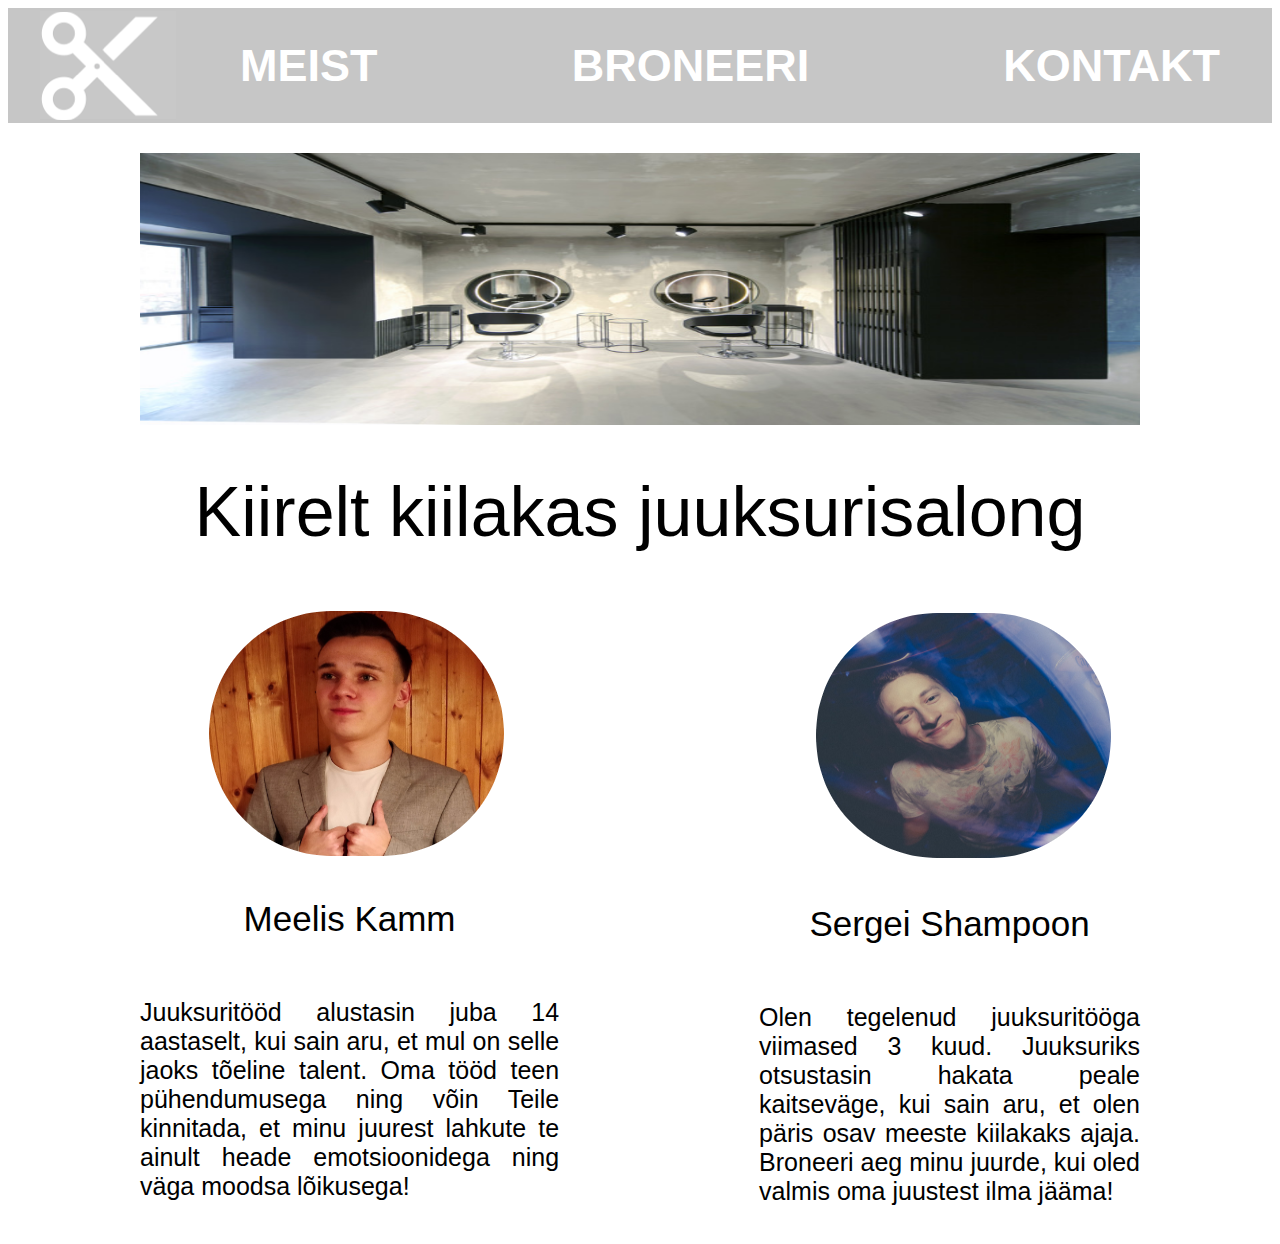
<file: juuksur/index.html>
<html lang="ee">
    <head>
        <meta charset="utf-8">
        <meta http-equiv="X-UA-Compatible" content="IE=edge">
        <meta name="viewport" content="width=device-width, initial-scale=1, shrink-to-fit=no">
        <meta name="description" content=""> 
        <meta name="author" content="">
        <title>Avaleht</title>
        <link rel="stylesheet" href="custom.css">
        
    </head>
    <body>
        <!-- päis --->
        <center>
        <div class="header">
            <div class="pea">
                <div class ="menu">
                    <a href="meist.html">Meist</a>
                    <a href="broneeri.html">Broneeri</a>
                    <a href="kontakt.html">Kontakt</a>
                </div>
            </div>
            
        </div>
         <!-- keha --->
        <div class = "keha">
            <div class="pilt">
                <img src="pilt1.png">
            </div>
        
            <h1>Kiirelt kiilakas juuksurisalong</h1>
            <div class="meist">
                <div class="juuksur">
                
                <img src="Pilt2.png">
                <h2>Meelis Kamm</h2>
                <div class="tekst">
                Juuksuritööd alustasin juba 14 aastaselt, kui sain aru, et mul on selle jaoks tõeline talent. Oma tööd teen pühendumusega ning võin Teile kinnitada, et minu juurest lahkute te ainult heade emotsioonidega ning väga moodsa lõikusega!
                </div>
                </div>
                <div class="juuksur">
                
                 <img src="pilt3.png">
                <h2>Sergei Shampoon</h2>
                    <div class="tekst">
                        Olen tegelenud juuksuritööga viimased 3 kuud. Juuksuriks otsustasin hakata peale kaitseväge, kui sain aru, et olen päris osav meeste kiilakaks ajaja. Broneeri aeg minu juurde, kui oled valmis oma juustest ilma jääma!
                    </div>
                </div>
            </div>
           
        </div>
    </center>
    </body>
</file>
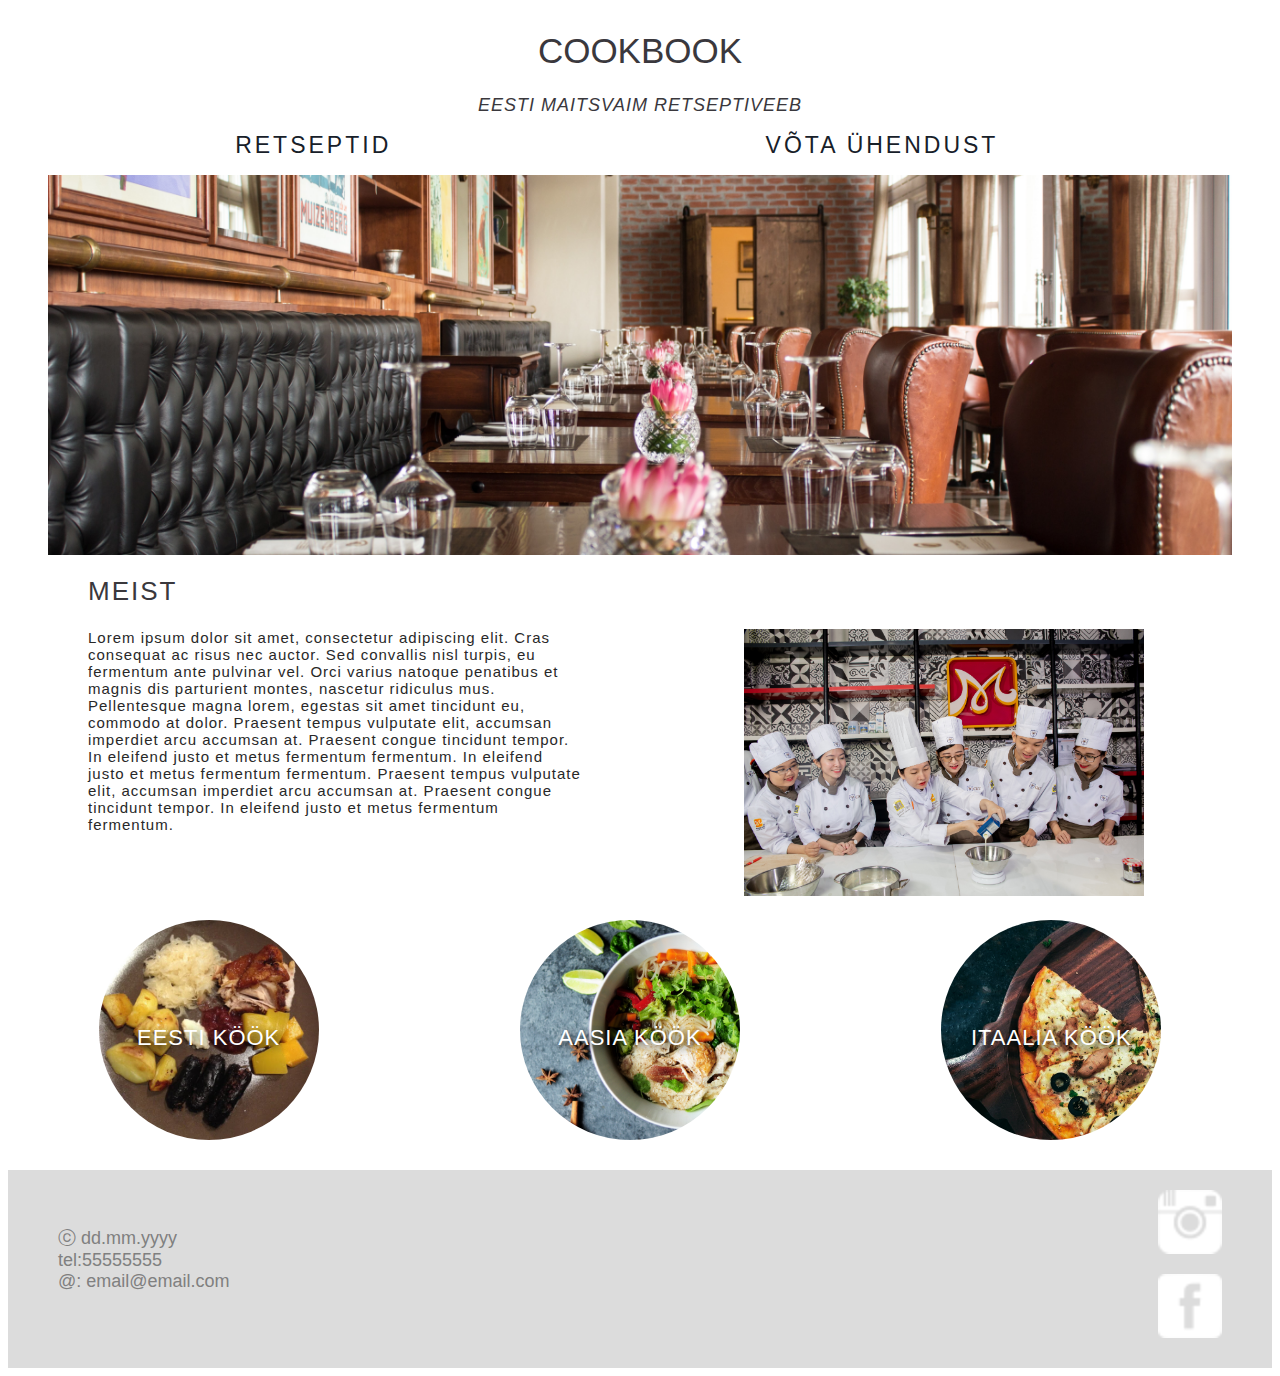
<file: Y2/index.html>
<!DOCTYPE html>
<html>

<head>
    <meta charset="utf-8">
    <meta name="description" content="Maailma parimad retseptid!">
    <link rel="stylesheet" href="style.css" /> 
    <title>Retsepiraamat</title>
<style></style>
</head>
<body>
    <header>
        <h1>Cookbook</h1>
        <h2>Eesti maitsvaim retseptiveeb</h2>
        <nav>
            <hr />
        <ul>

            <li><a href="#">Retseptid</a></li>
            <li><a href="#">Võta ühendust</a></li>
        

        </ul>          

        </nav>
        <center>
         <div class="banner">
             
            </div>
            </center>
    </header>

<main>
<div class="index-header">

  

      <h2 class="gallery-h2">Meist</h2>

</div>
    <center>
    <section class="meist-section">
    <div class="meist">
       Lorem ipsum dolor sit amet, consectetur adipiscing elit. Cras consequat ac risus nec auctor. Sed convallis nisl turpis, eu fermentum ante pulvinar vel. Orci varius natoque penatibus et magnis dis parturient montes, nascetur ridiculus mus. Pellentesque magna lorem, egestas sit amet tincidunt eu, commodo at dolor. Praesent tempus vulputate elit, accumsan imperdiet arcu accumsan at. Praesent congue tincidunt tempor. In eleifend justo et metus fermentum fermentum. In eleifend justo et metus fermentum fermentum. Praesent tempus vulputate elit, accumsan imperdiet arcu accumsan at. Praesent congue tincidunt tempor. In eleifend justo et metus fermentum fermentum. 
    
    </div>
    <div class="meist-img">
    <img src="img/chefs.jpg" alt="chefs" width="400"/>
    </div>
    </section></center>
<div class="index-header">

      

      <h2 class="gallery-h3">Retseptid</h2>

</div>
    <section class="gallery-links">

      <a href="#" class="gallery-image">
      <div class="container"> <img src="img/estonia.jpg" alt="eesti"/>
      <p class=post-header>Eesti köök</p></div>
      </a>

      <a href="#" class="gallery-image">
      <div class="container"><img src="img/asian.jpg" alt="aasia"/>
      <p class=post-header>Aasia köök</p></div>
      </a>

      <a href="#" class="gallery-image">
     <div class="container"><img src="img/italy.jpg" alt="itaalia"/>
      <p class=post-header>Itaalia köök</p></div>
      </a>

      

</section>  

    
</main>

<footer>
<ul class="footer-contact">

      <li>&#9400; dd.mm.yyyy</li>
      <li>tel:55555555</li>
      <li>@: email@email.com</li>


</ul>
 <div class="footer-sm">

<a href="#"><img src="img/instagram-32.png" alt="instagram" /></a>
<a href="#"><img src="img/facebook-3-32.png" alt="facebook" /></a>

      </div>
</footer>
    
</body>

</html>
</file>
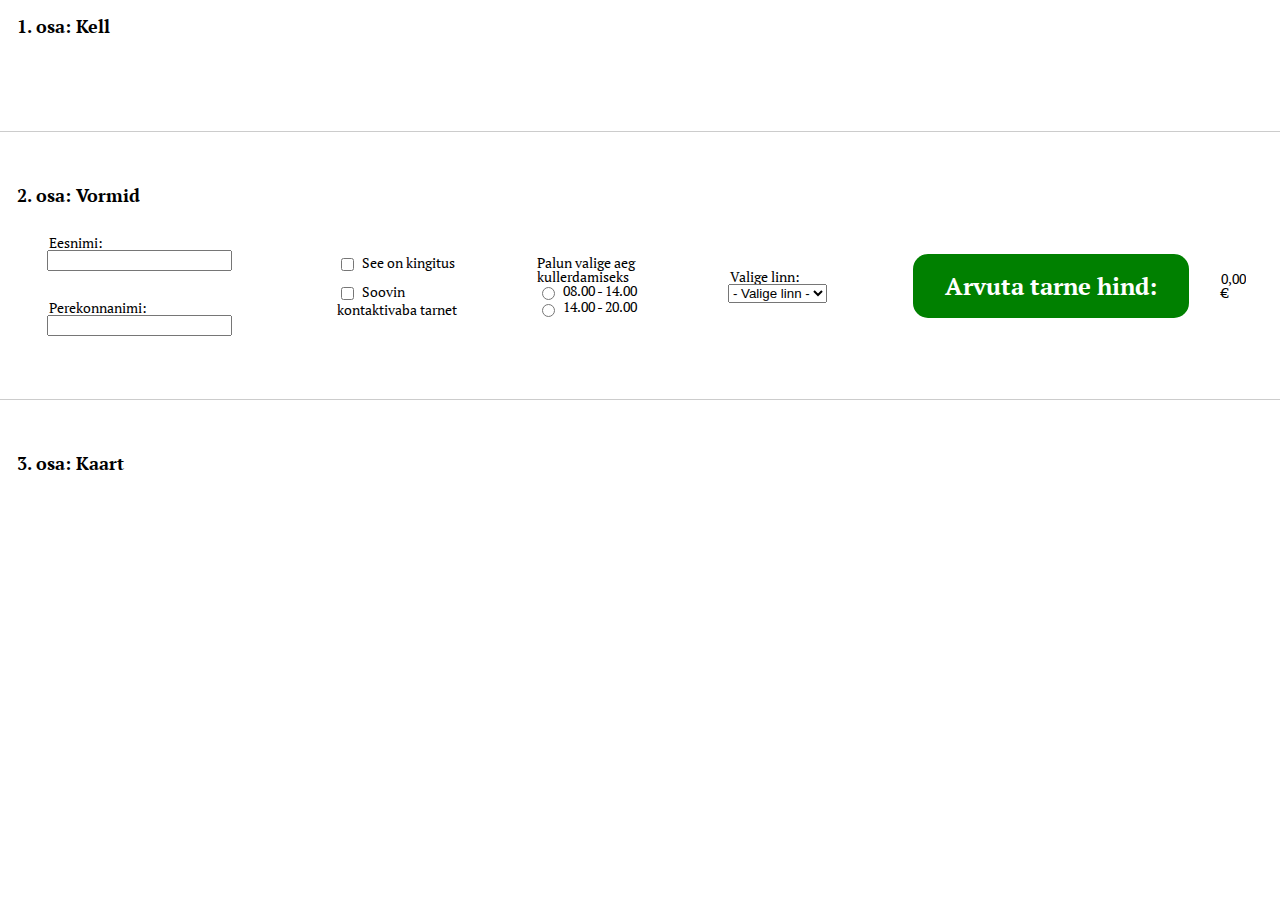
<file: Yl6/index.html>
<!DOCTYPE html>
<html>
    <head>
        <meta charset="utf-8">
        <meta name="viewport" content="width=device-width, initial-scale=1.0">
        <title></title>
        <link rel="stylesheet" href="reset.css">
        <link rel="stylesheet" href="style.css">
    </head>
    <body>
        <main>
            <section id="section1">
                <h3>1. osa: Kell</h3>
                <div id="clock"></div>
            </section>
            <hr>
            <section id="section2">
                <h3>2. osa: Vormid</h3>
                <form id="form">
                    <!-- input field --->
                    <div id="input-fields">
                        <div id="first-name">
                            <label for="fname">Eesnimi:</label>
                            <input type="text" id="fname" name="fname">
                        </div>
                        <div id="last-name">
                            <label for="lname">Perekonnanimi:</label>
                            <input type="text" id="lname" name="lname">
                        </div>
                    </div>
                    <!-- checkbox --->
                    <div id="form-checkbox">
                        <div class="box">
                            <input type="checkbox" id="v1" name="v1" value="present">
                            <label for="vehicle1"> See on kingitus</label> <!-- 5€ --->
                        </div>
                        <div class="box">
                            <input type="checkbox" id="v2" name="v2" value="contactless">
                            <label for="vehicle2"> Soovin kontaktivaba tarnet</label> <!-- 1€ --->
                        </div>    
                    </div>
                    <!-- radiobuttom --->
                    <div id="form-radio">
                    Palun valige aeg kullerdamiseks<br>
                    <input type="radio" id="1" name="1" value="1">
                    <label for="1">08.00 - 14.00 </label><br>
                    <input type="radio" id="2" name="1" value="2">
                    <label for="2">14.00 - 20.00</label><br>
                    </div>

                    <!-- dropdown --->
                    <div id="dropdown">
                        <label for="linn">Valige linn: </label>
                        <select name="linn" id="linn">
                            <option value="">- Valige linn -</option> 
                            <option value="tln">Tallinn</option> <!-- 0€ --->
                            <option value="trt">Tartu</option> <!-- 2.5€ --->
                            <option value="nrv">Narva</option> <!-- 2.5€ --->
                            <option value="prn">P&auml;rnu</option> <!-- 3€ --->
                        </select>
                    </div>
                    <div id="calc">
                        <input type="submit" value="Arvuta tarne hind:" id="btn-delivery">   
                    </div>
                    <div id="delivery"></div>
                </form>
            </section> 
            <hr>
            <section id="section3">
                <h3>3. osa: Kaart</h3>
                <div id="map"></div>
            </section>
        </main>
        <script type='text/javascript' src="script.js"></script>
        <script type='text/javascript' src='https://www.bing.com/api/maps/mapcontrol?callback=GetMap&key=[AqLLRE37SJGqIxXEYxezPUa6fF2oCzl3cvG4n05FtFIVBrotBYxchpMYYpwuxBak]' async defer></script>
    </body>
</html>
</file>
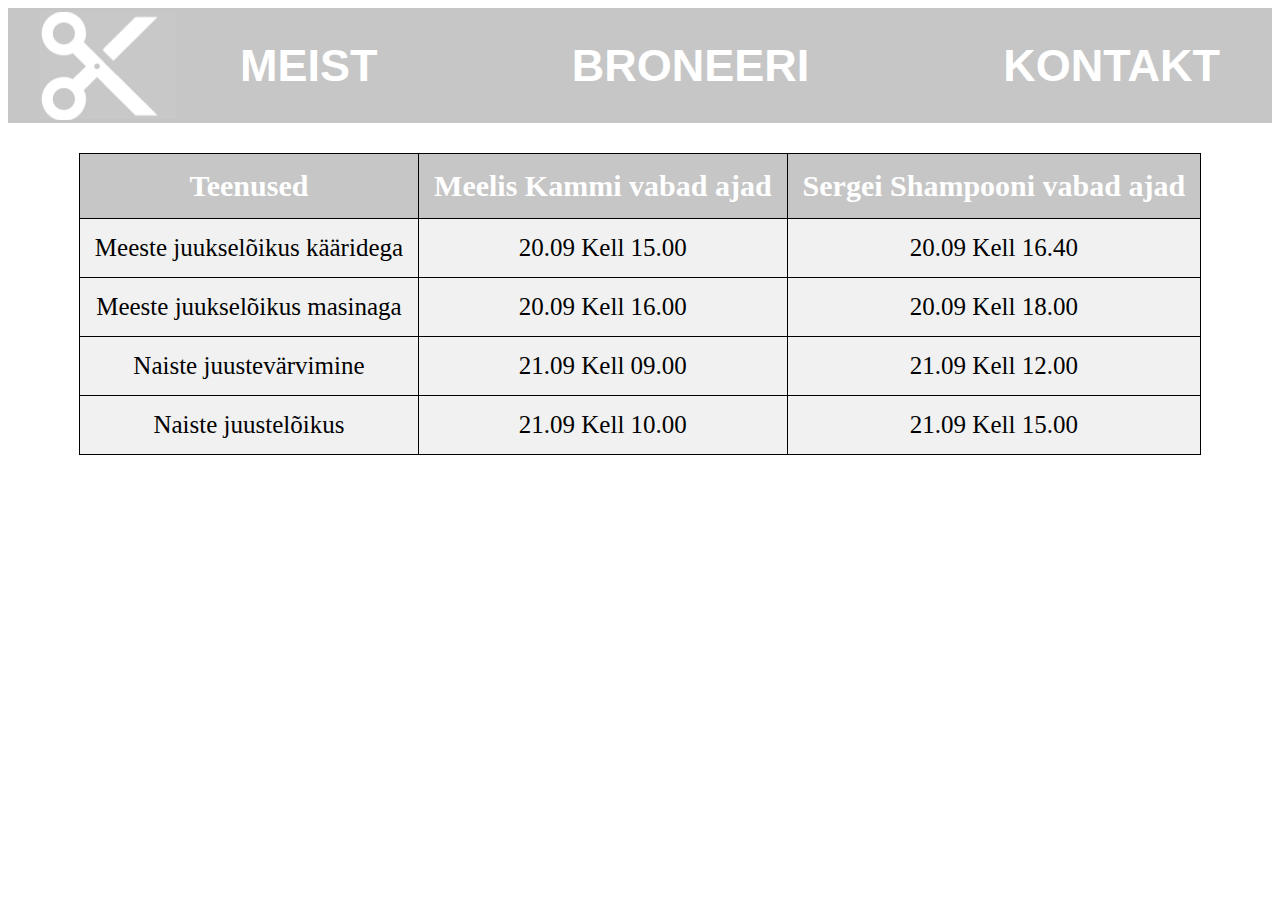
<file: juuksur/broneeri.html>
<html lang="ee">
    <head>
        <meta charset="utf-8">
        <meta http-equiv="X-UA-Compatible" content="IE=edge">
        <meta name="viewport" content="width=device-width, initial-scale=1, shrink-to-fit=no">
        <meta name="description" content=""> 
        <meta name="author" content="">
        <title>Broneeri</title>
        <link rel="stylesheet" href="custom.css">
        
    </head>
    <body>
        <!-- päis --->
        <center>
        <div class="header">
            <div class="pea">
                <div class ="menu">
                    <a href="meist.html">Meist</a>
                    <a href="broneeri.html">Broneeri</a>
                    <a href="kontakt.html">Kontakt</a>
                </div>
            </div>
            
        </div>
         <!-- keha --->
        <div class = "keha">
            <div class="broneeri">
            
            <table>
                <tr>
                    <th>Teenused</th>
                    
                    <th>Meelis Kammi vabad ajad</th>
                    <th>Sergei Shampooni vabad ajad</th>
                </tr>
                <tr>
                    <td>Meeste juukselõikus kääridega</td>
                    
                    <td>20.09 Kell 15.00</td>
                    <td>20.09 Kell 16.40</td>
                </tr>    
                  <tr>
                    <td>Meeste juukselõikus masinaga</td>
              
                    <td>20.09 Kell 16.00</td>
                    <td>20.09 Kell 18.00</td>
                </tr> 
                <tr>
                    <td>Naiste juustevärvimine</td>
  
                    <td>21.09 Kell 09.00</td>
                    <td>21.09 Kell 12.00</td>
                </tr>
                <tr>
                    <td>Naiste juustelõikus</td>
          
                    <td>21.09 Kell 10.00</td>
                    <td>21.09 Kell 15.00</td>
                </tr> 
            
                
            </table>
            
               
            
            
            </div>

           
        </div>
    </center>
    </body>
</file>
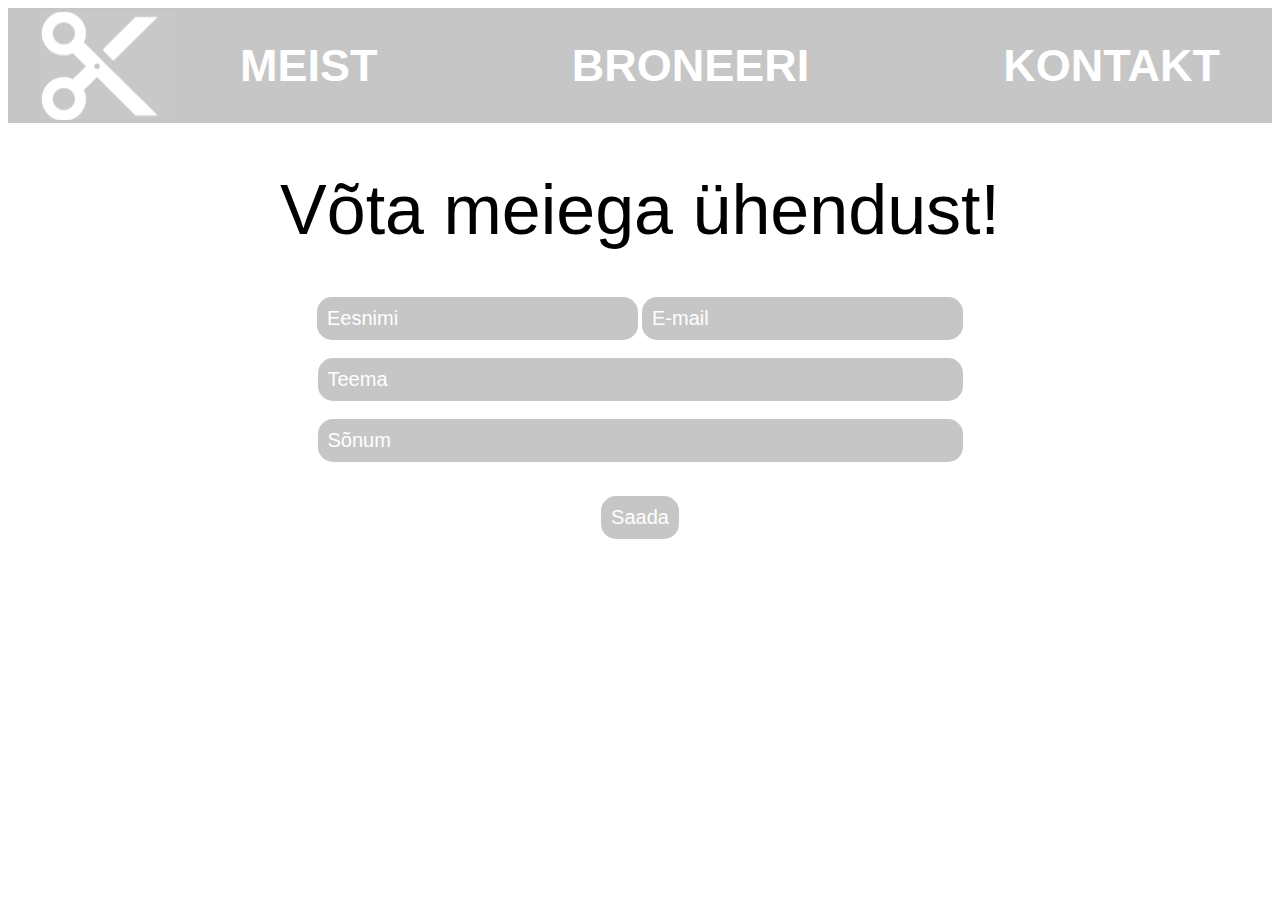
<file: juuksur/kontakt.html>
<html lang="ee">
    <head>
        <meta charset="utf-8">
        <meta http-equiv="X-UA-Compatible" content="IE=edge">
        <meta name="viewport" content="width=device-width, initial-scale=1, shrink-to-fit=no">
        <meta name="description" content=""> 
        <meta name="author" content="">
        <title>Kontakt</title>
        <link rel="stylesheet" href="custom.css">
        
    </head>
    <body>
        <!-- päis --->
        <center>
        <div class="header">
            <div class="pea">
                <div class ="menu">
                    <a href="meist.html">Meist</a>
                    <a href="broneeri.html">Broneeri</a>
                    <a href="kontakt.html">Kontakt</a>
                </div>
            </div>
            
        </div>
         <!-- keha --->
        <div class = "keha">
            <div class="kontakt">
                <h1>Võta meiega ühendust!</h1>
                <form>
                <input type="text" id="fname1" name="fname" value="Eesnimi"size="23">
                <input type="text" id="fname2" name="fname" value="E-mail" size="23"><br><br>
                <input type="text" id="fname3" name="fname" value="Teema" size="50"><br><br>
                <input type="text" id="fname4" name="fname" value="Sõnum" size="50" height="48"><br><br>
                </form>
                <button>Saada</button>
        
            </div>
           
        </div>
    </center>
    </body>
</file>
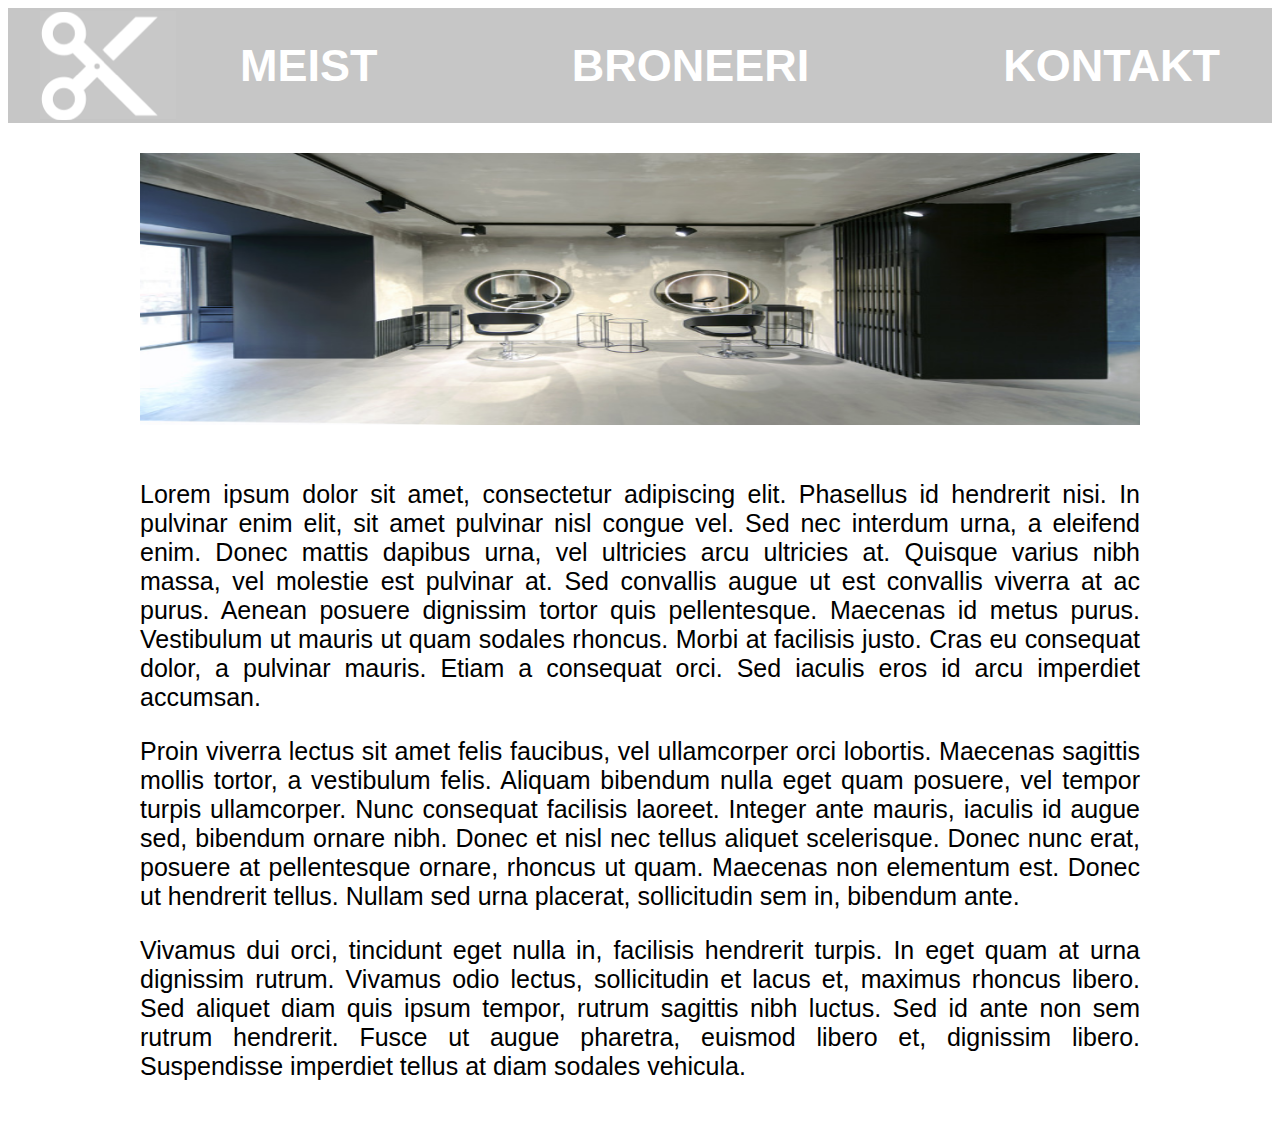
<file: juuksur/meist.html>
<html lang="ee">
    <head>
        <meta charset="utf-8">
        <meta http-equiv="X-UA-Compatible" content="IE=edge">
        <meta name="viewport" content="width=device-width, initial-scale=1, shrink-to-fit=no">
        <meta name="description" content=""> 
        <meta name="author" content="">
        <title>Meist</title>
        <link rel="stylesheet" href="custom.css">
        
    </head>
    <body>
        <!-- päis --->
        <center>
        <div class="header">
            <div class="pea">
                <div class ="menu">
                    <a href="meist.html">Meist</a>
                    <a href="broneeri.html">Broneeri</a>
                    <a href="kontakt.html">Kontakt</a>
                </div>
            </div>
            
        </div>
         <!-- keha --->
        <div class = "keha">
            <div class="pilt">
                <img src="pilt1.png">
            </div>
            
            <div class="tekst">
                <p>
        Lorem ipsum dolor sit amet, consectetur adipiscing elit. Phasellus id hendrerit nisi. In pulvinar enim elit, sit amet pulvinar nisl congue vel. Sed nec interdum urna, a eleifend enim. Donec mattis dapibus urna, vel ultricies arcu ultricies at. Quisque varius nibh massa, vel molestie est pulvinar at. Sed convallis augue ut est convallis viverra at ac purus. Aenean posuere dignissim tortor quis pellentesque. Maecenas id metus purus. Vestibulum ut mauris ut quam sodales rhoncus. Morbi at facilisis justo. Cras eu consequat dolor, a pulvinar mauris. Etiam a consequat orci. Sed iaculis eros id arcu imperdiet accumsan.</p>
     <p>
        Proin viverra lectus sit amet felis faucibus, vel ullamcorper orci lobortis. Maecenas sagittis mollis tortor, a vestibulum felis. Aliquam bibendum nulla eget quam posuere, vel tempor turpis ullamcorper. Nunc consequat facilisis laoreet. Integer ante mauris, iaculis id augue sed, bibendum ornare nibh. Donec et nisl nec tellus aliquet scelerisque. Donec nunc erat, posuere at pellentesque ornare, rhoncus ut quam. Maecenas non elementum est. Donec ut hendrerit tellus. Nullam sed urna placerat, sollicitudin sem in, bibendum ante.</p>
     <p>
        Vivamus dui orci, tincidunt eget nulla in, facilisis hendrerit turpis. In eget quam at urna dignissim rutrum. Vivamus odio lectus, sollicitudin et lacus et, maximus rhoncus libero. Sed aliquet diam quis ipsum tempor, rutrum sagittis nibh luctus. Sed id ante non sem rutrum hendrerit. Fusce ut augue pharetra, euismod libero et, dignissim libero. Suspendisse imperdiet tellus at diam sodales vehicula.</p>
                </div>
        </div>
    </center>
    </body>
</file>
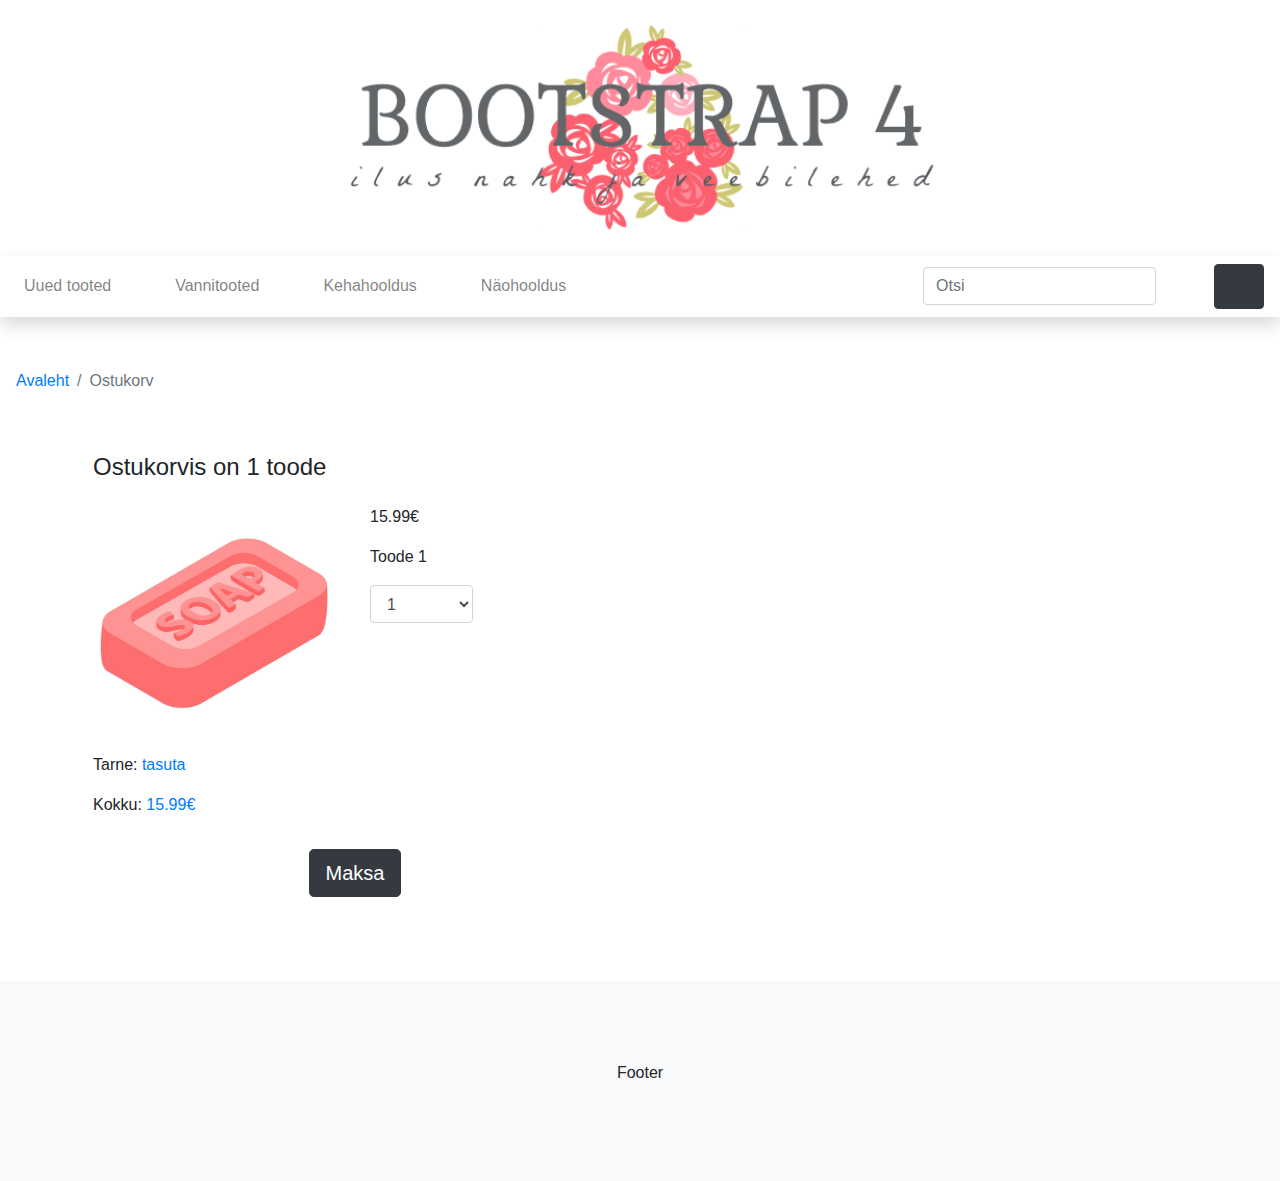
<file: Y3temp/cart.html>
<!doctype html>
<html lang="ee">
    <head>
        <meta charset="utf-8">
        <meta http-equiv="X-UA-Compatible" content="IE=edge">
        <meta name="viewport" content="width=device-width, initial-scale=1, shrink-to-fit=no">
        <meta name="description" content=""> 
        <meta name="author" content="">
        <title>Ostukorv</title>
        <!-- Bootstrap CSS -->
        <link rel="stylesheet" href="https://stackpath.bootstrapcdn.com/bootstrap/4.3.1/css/bootstrap.min.css" integrity="sha384-ggOyR0iXCbMQv3Xipma34MD+dH/1fQ784/j6cY/iJTQUOhcWr7x9JvoRxT2MZw1T" crossorigin="anonymous"> 
        <!-- minu CSS -->
        <link rel="stylesheet" href="custom.css">
    </head>
    <body>
        <!-- päis -->
        <header class="py-2">
            <div class="container-fluid">
                <div class="row">
                    <div class="col-lg-12 my-3 text-center"><img src="logo2.png" width="50%"></div>              
                </div>          
            </div>
        </header>
        <!-- navigatsioon -->
        <nav class="navbar navbar-expand-lg navbar-light bg-white shadow">
            <button class="navbar-toggler" type="button" data-toggle="collapse" data-target="#navbarNavDropdown" aria-controls="navbarNavDropdown" aria-expanded="false" aria-label="Toggle navigation">
                <span class="navbar-toggler-icon"></span>
            </button>
            <div class="collapse navbar-collapse" id="navbarNavDropdown">
                <ul class="navbar-nav mr-auto">
                    <li class="nav-item"><a class="nav-link" href="#">Uued tooted</a></li>
                    <li class="nav-item dropdown">
                        <a class="nav-link" href="#" id="navbarDropdownMenuLink" data-toggle="dropdown" aria-haspopup="true" aria-expanded="false">Vannitooted</a> 
                        <div class="dropdown-menu" aria-labelledby="navbarDropdownMenuLink"> 
                            <a class="dropdown-item" href="#">Vannisoolad</a> 
                            <a class="dropdown-item" href="#">Vannipiimad</a> 
                            <a class="dropdown-item" href="#">Vannipommid</a>
                            <a class="dropdown-item" href="list.html">Seebid ja du&scaron;igeelid</a>
                        </div> 
                    </li> 
                    <li class="nav-item dropdown"> 
                        <a class="nav-link" href="#" id="navbarDropdownMenuLink" data-toggle="dropdown" aria-haspopup="true" aria-expanded="false">Kehahooldus</a> 
                        <div class="dropdown-menu" aria-labelledby="navbarDropdownMenuLink"> 
                            <a class="dropdown-item" href="#">Kehakreemid</a> 
                            <a class="dropdown-item" href="#">Keha&otilde;lid</a> 
                            <a class="dropdown-item" href="#">Kehakoorijad</a> 
                            <a class="dropdown-item" href="#">Deodorandid</a> 
                            <a class="dropdown-item" href="#">K&auml;te ja jalgade hooldus</a>  
                        </div> 
                    </li> 
                    <li class="nav-item dropdown"> 
                        <a class="nav-link" href="#" id="navbarDropdownMenuLink" data-toggle="dropdown" aria-haspopup="true" aria-expanded="false">N&auml;ohooldus</a> 
                        <div class="dropdown-menu" aria-labelledby="navbarDropdownMenuLink"> 
                            <a class="dropdown-item" href="#">Puhastus ja toniseerimine</a> 
                            <a class="dropdown-item" href="#">Niisutus ja toitmine</a> 
                            <a class="dropdown-item" href="#">Koorijad ja maskid</a> 
                        </div> 
                    </li> 
                </ul>
                <!-- search -->
                <form class="form-inline m-2 my-lg-0">
                    <input class="form-control mr-sm-2" type="search" placeholder="Otsi" aria-label="Search">
                    <button class="btn btn-outline-white my-2 my-sm-0" type="submit"><svg class="lnr lnr-magnifier"><use xlink:href="#lnr-magnifier"></use></svg></button>
                </form>
            </div>
            <!-- cart -->
            <a href="cart.html"><button class="btn btn-dark my-2 my-sm-0" type="submit"><svg class="lnr lnr-cart"><use xlink:href="#lnr-cart"></use></svg></button></a>
        </nav> 
        <section>
            <!-- breadcrumb -->
            <nav aria-label="breadcrumb" >
                <ol class="breadcrumb bg-white my-2">
                    <li class="breadcrumb-item"><a href="index.html">Avaleht</a></li>
                    <li class="breadcrumb-item active">Ostukorv</li>
                </ol>
            </nav>
        </section>
        <!-- ostukorv -->
        <section>
            <div class="container">
                <div class="row">
                    <div class="col-lg-6 d-flex align-items-start flex-column">
                        <div class="mb-auto p-2"><h4>Ostukorvis on 1 toode</h4></div>    
                        <div class="mb-auto p-2 row">
                            <div class="col-lg-6">
                                <img src="soap.png" width="100%">
                            </div>
                            <div class="col-lg-6">
                                <p>15.99&#8364;</p>
                                <p>Toode 1</p>
                                    <select class="form-control col-lg-5 form-sm" id="kogus">
                                        <option>0</option>
                                        <option selected="selected">1</option>
                                        <option>2</option>
                                        <option>3</option>
                                    </select>
                                <br/>
                            </div>            
                        </div>
                        <div class="p-2">
                            <p>Tarne: <span class="text-primary">tasuta</span></p>
                            <p>Kokku: <span class="text-primary">15.99&#8364;</span></p>
                        </div>
                        <div class="p-2 mx-auto">
                            <a href="kinnitus.html" class="btn btn-dark btn-lg mb-3">Maksa</a>
                        </div>
                    </div>
                    <div class="col-lg-6">
                    <!-- TODO! --->
                    </div>           
                </div>   
            </div>
        </section>
        <!-- jalus -->
        <footer class="bg-light">
            <div class="container-fluid">
                <div class="row">
                    <!-- TODO! -->
                    <div class="col-lg-12 text-center"><p>Footer</p></div>
                </div>
            </div>
        </footer>       
        <!-- jQuery, Popper.js, Bootstrap JS -->
        <script src="https://code.jquery.com/jquery-3.3.1.slim.min.js" integrity="sha384-q8i/X+965DzO0rT7abK41JStQIAqVgRVzpbzo5smXKp4YfRvH+8abtTE1Pi6jizo" crossorigin="anonymous"></script>
        <script src="https://cdnjs.cloudflare.com/ajax/libs/popper.js/1.14.7/umd/popper.min.js" integrity="sha384-UO2eT0CpHqdSJQ6hJty5KVphtPhzWj9WO1clHTMGa3JDZwrnQq4sF86dIHNDz0W1" crossorigin="anonymous"></script>
        <script src="https://stackpath.bootstrapcdn.com/bootstrap/4.3.1/js/bootstrap.min.js" integrity="sha384-JjSmVgyd0p3pXB1rRibZUAYoIIy6OrQ6VrjIEaFf/nJGzIxFDsf4x0xIM+B07jRM" crossorigin="anonymous"></script>
        <script src="https://cdn.linearicons.com/free/1.0.0/svgembedder.min.js"></script>
    </body>
</html>
</file>
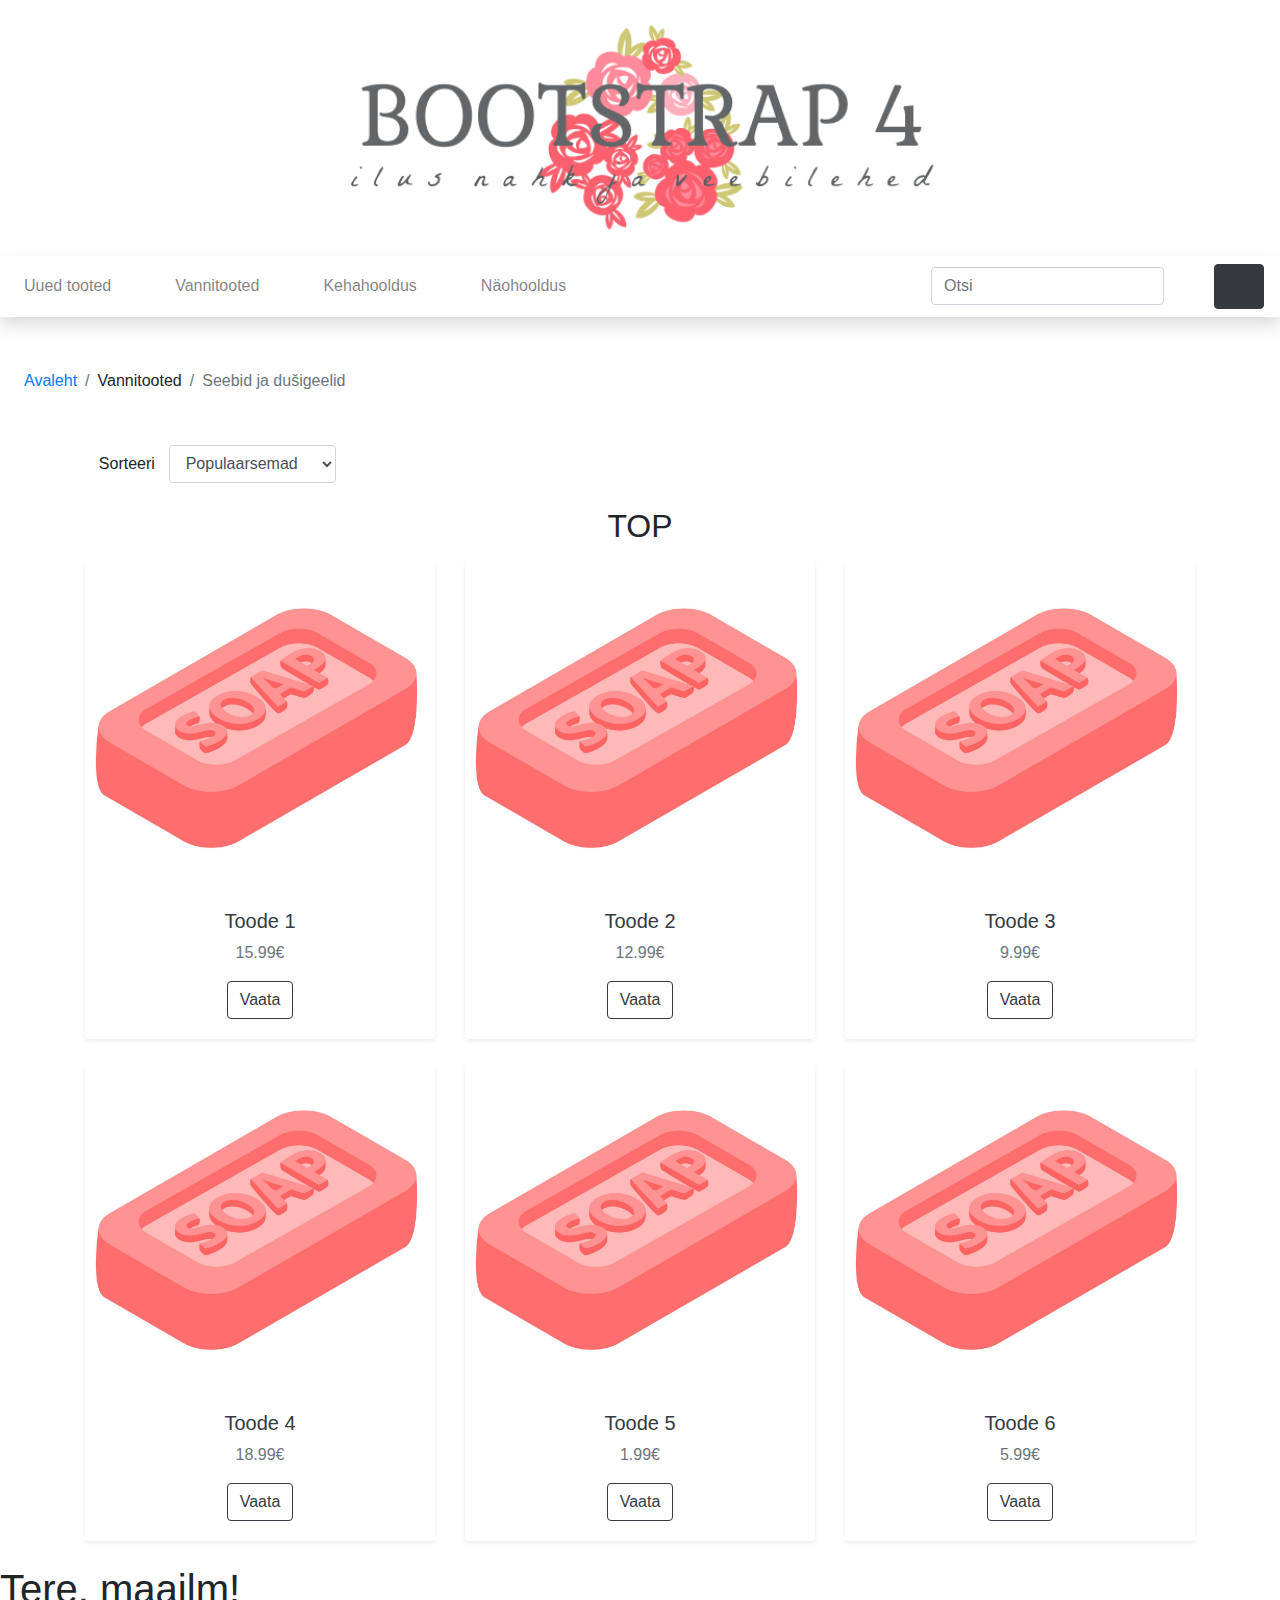
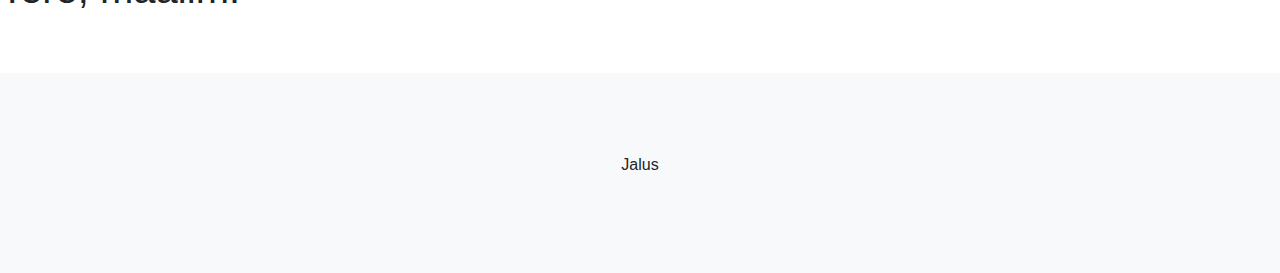
<file: Y3temp/list.html>
<!DOCTYPE html> 
<html lang="ee"> 
<head> 
<meta charset="utf-8"> 
<meta http-equiv="X-UA-Compatible" content="IE=edge"> 
<meta name="viewport" content="width=device-width, initial-scale=1, shrink-to-fit=no"> 
<meta name="description" content=""> 
<meta name="author" content=""> 
<title>Tere, maailm!</title> 
<!-- Bootstrap CSS --> 
<link rel="stylesheet" href="https://stackpath.bootstrapcdn.com/bootstrap/4.3.1/css/bootstrap.min.css" integrity="sha384-ggOyR0iXCbMQv3Xipma34MD+dH/1fQ784/j6cY/iJTQUOhcWr7x9JvoRxT2MZw1T" crossorigin="anonymous"> 
<!-- minu CSS --> 
<link rel="stylesheet" href="custom.css"> 
</head> 
<body> 
    <header class="py-2">
<div class="container-fluid">
<div class="row">
<div class=" col my-3 text-center ">
<a href="index.html"><img src="logo2.png" width="50%"></a>
</div>             
</div>         
</div>
</header>
<nav class="navbar navbar-expand-lg navbar-light bg-white shadow"> 

<button class="navbar-toggler" type="button" data-toggle="collapse" data-target="#navbarNavDropdown" aria-controls="navbarNavDropdown" aria-expanded="false" aria-label="Toggle navigation"> 
<span class="navbar-toggler-icon"></span> 
</button>
 
<div class="collapse navbar-collapse" id="navbarNavDropdown"> 
<ul class="navbar-nav mr-auto">
 
<li class="nav-item"><a class="nav-link" href="#">Uued tooted</a></li> 
<li class="nav-item dropdown"> 
<a class="nav-link" href="#" id="navbarDropdownMenuLink" data-toggle="dropdown" aria-haspopup="true" aria-expanded="false">Vannitooted</a> 
<div class="dropdown-menu" aria-labelledby="navbarDropdownMenuLink"> 
<a class="dropdown-item" href="#">Vannisoolad</a> 
<a class="dropdown-item" href="#">Vannipiimad</a> 
<a class="dropdown-item" href="#">Vannipommid</a> 
<a class="dropdown-item active" href="list.html">Seebid ja du&scaron;igeelid</a> 
</div> 
</li> 
 
<li class="nav-item dropdown"> 
<a class="nav-link" href="#" id="navbarDropdownMenuLink" data-toggle="dropdown" aria-haspopup="true" aria-expanded="false">Kehahooldus</a> 
<div class="dropdown-menu" aria-labelledby="navbarDropdownMenuLink"> 
<a class="dropdown-item" href="#">Kehakreemid</a> 
<a class="dropdown-item" href="#">Keha&otilde;lid</a> 
<a class="dropdown-item" href="#">Kehakoorijad</a> 
<a class="dropdown-item" href="#">Deodorandid</a> 
<a class="dropdown-item" href="#">K&auml;te ja jalgade hooldus</a>   
</div> 
</li>
 
<li class="nav-item dropdown"> 
<a class="nav-link" href="#" id="navbarDropdownMenuLink" data-toggle="dropdown" aria-haspopup="true" aria-expanded="false">N&auml;ohooldus</a> 
<div class="dropdown-menu" aria-labelledby="navbarDropdownMenuLink"> 
<a class="dropdown-item" href="#">Puhastus ja toniseerimine</a>
<a class="dropdown-item" href="#">Niisutus ja toitmine</a> 
<a class="dropdown-item" href="#">Koorijad ja maskid</a> 
</div> 
</li> 
 
</ul>
 
<!-- search --> 
<form class="form-inline my-2 my-lg-0"> 
<input class="form-control mr-sm-2" type="search" placeholder="Otsi" aria-label="Search"> 
<button class="btn btn-outline-white my-2 my-sm-0" type="submit"><svg class="lnr lnr-magnifier"><use xlink:href="#lnr-magnifier"></use></svg></button> 
</form>
 
</div>
 
<button class="btn btn-dark my-2 my-sm-0" type="submit">
<svg class="lnr lnr-cart">
<use xlink:href="#lnr-cart"></use>
</svg>
</button> 
</nav> 
    <section>

<nav aria-label="breadcrumb">

<ol class="breadcrumb bg-white ml-2">

<li class="breadcrumb-item"><a href="index.html">Avaleht</a></li>
<li class="breadcrumb-item">Vannitooted</li>
<li class="breadcrumb-item active" aria-current="page">Seebid ja du&scaron;igeelid</li>

</ol>

</nav>

</section>
    
    <section>

<div class="container">
<form class="form-inline mb-4">

<div class="form-group" >

<label for="sort" class="control-label col-lg-4">Sorteeri</label>

<select class="form-control col-lg-8" id="sort">

<option>Populaarsemad</option>
<option>Odavamad enne</option>
<option>Kallimad enne</option>

</select>

</div>

</form>
    
<h2 class="h mb-3">TOP</h2>

<div class="row">

<div class="col-md-4 mb-4">

<div class="card shadow-sm border-0 h-100 text-center" ><a href="#"><img src="soap.png" alt="" class="card-img-top"></a>

<div class="card-body">

<h5><a href="#" class="text-dark">Toode 1</a></h5>

<p class="text-muted card-text"> 15.99&#8364;</p>

<a role="button" href="toode.html" class="btn btn-outline-dark">Vaata</a>

</div>

</div>

</div>

<div class="col-md-4 mb-4">

<div class="card shadow-sm border-0 h-100 text-center" ><a href="#"><img src="soap.png" alt="" class="card-img-top"></a>

<div class="card-body">

<h5><a href="#" class="text-dark">Toode 2</a></h5>

<p class="text-muted card-text"> 12.99&#8364;</p>

<a role="button" href="#" class="btn btn-outline-dark">Vaata</a>

</div>

</div>

</div>

<div class="col-md-4 mb-4">

<div class="card shadow-sm border-0 h-100 text-center" ><a href="#"><img src="soap.png" alt="" class="card-img-top"></a>

<div class="card-body">

<h5><a href="#" class="text-dark">Toode 3</a></h5>

<p class="text-muted card-text"> 9.99&#8364;</p>

<a role="button" href="#" class="btn btn-outline-dark">Vaata</a>

</div>

</div>

</div>

<div class="col-md-4 mb-4">

<div class="card shadow-sm border-0 h-100 text-center" ><a href="#"><img src="soap.png" alt="" class="card-img-top"></a>

<div class="card-body">

<h5><a href="#" class="text-dark">Toode 4</a></h5>

<p class="text-muted card-text"> 18.99&#8364;</p>

<a role="button" href="#" class="btn btn-outline-dark">Vaata</a>

</div>

</div>

</div>

<div class="col-md-4 mb-4">

<div class="card shadow-sm border-0 h-100 text-center" ><a href="#"><img src="soap.png" alt="" class="card-img-top"></a>

<div class="card-body">

<h5><a href="#" class="text-dark">Toode 5</a></h5>

<p class="text-muted card-text"> 1.99&#8364;</p>

<a role="button" href="#" class="btn btn-outline-dark">Vaata</a>

</div>

</div>

</div>

<div class="col-md-4 mb-4">

<div class="card shadow-sm border-0 h-100 text-center" ><a href="#"><img src="soap.png" alt="" class="card-img-top"></a>

<div class="card-body">

<h5><a href="#" class="text-dark">Toode 6</a></h5>

<p class="text-muted card-text"> 5.99&#8364;</p>

<a role="button" href="#" class="btn btn-outline-dark">Vaata</a>

</div>

</div>

</div>

</div>

</div>

</section>  
<h1>Tere, maailm!</h1> 
    
    <footer class="bg-light">

<div class="container-fluid">

<div class="row">

<div class="col text-center"><p>Jalus</p></div>

</div>

</div>

</footer>
<!-- jQuery --> 
<script src="https://code.jquery.com/jquery-3.3.1.slim.min.js" integrity="sha384-q8i/X+965DzO0rT7abK41JStQIAqVgRVzpbzo5smXKp4YfRvH+8abtTE1Pi6jizo" crossorigin="anonymous"></script> 
<!-- Popper.js --> 
<script src="https://cdnjs.cloudflare.com/ajax/libs/popper.js/1.14.7/umd/popper.min.js" integrity="sha384-UO2eT0CpHqdSJQ6hJty5KVphtPhzWj9WO1clHTMGa3JDZwrnQq4sF86dIHNDz0W1" crossorigin="anonymous"></script> 
<!-- Boostrap JS --> 
<script src="https://stackpath.bootstrapcdn.com/bootstrap/4.3.1/js/bootstrap.min.js" integrity="sha384-JjSmVgyd0p3pXB1rRibZUAYoIIy6OrQ6VrjIEaFf/nJGzIxFDsf4x0xIM+B07jRM" crossorigin="anonymous"></script> 
<!-- ikoonid --> 
<script src="https://cdn.linearicons.com/free/1.0.0/svgembedder.min.js"></script> 
</body> 
</html>
</file>
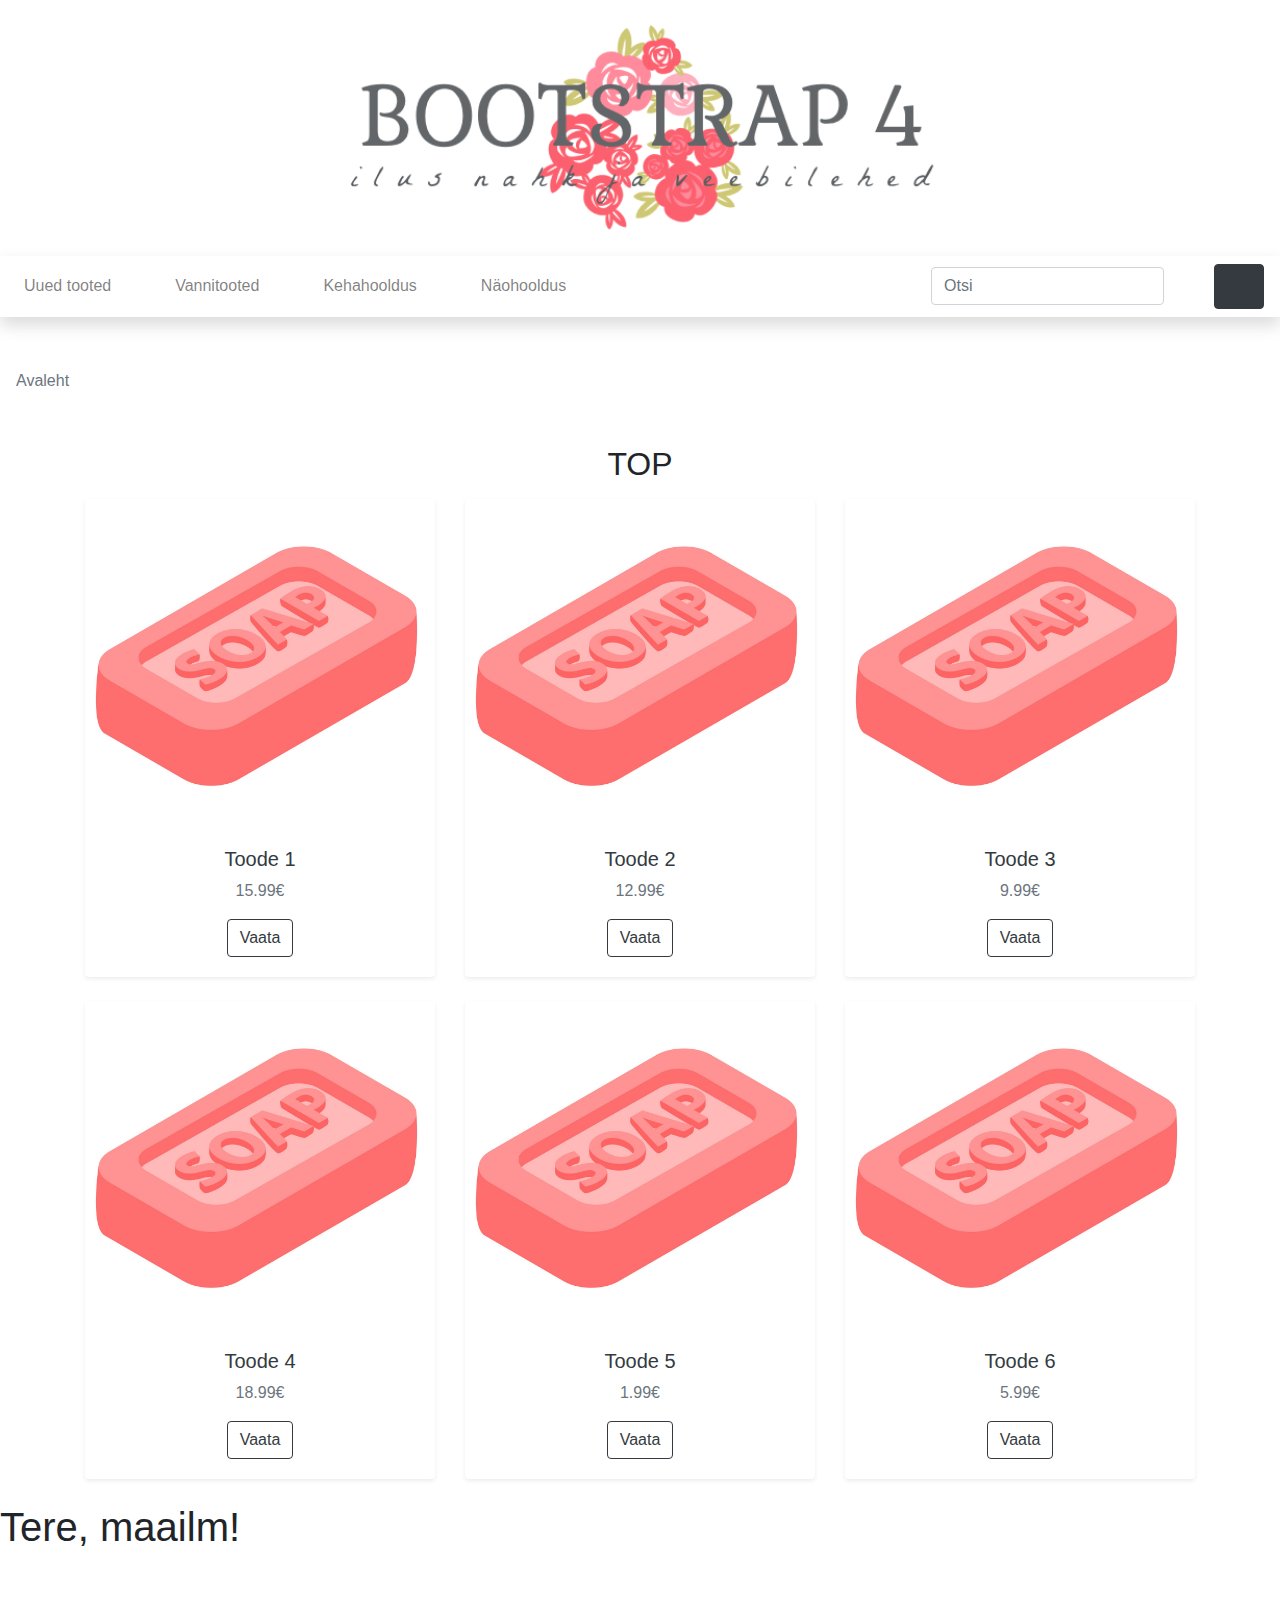
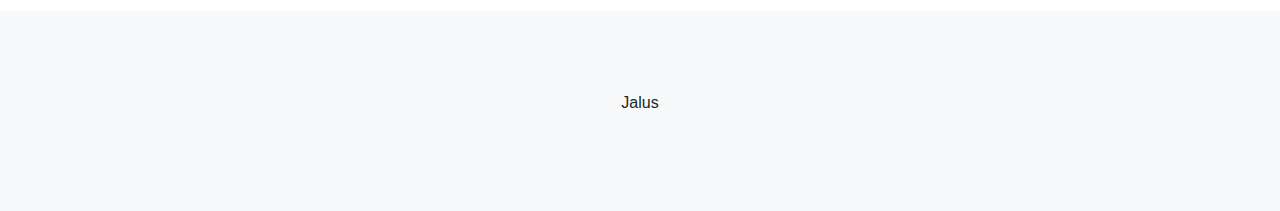
<file: Y3temp/Test.html>
<!DOCTYPE html> 
<html lang="ee"> 
<head> 
<meta charset="utf-8"> 
<meta http-equiv="X-UA-Compatible" content="IE=edge"> 
<meta name="viewport" content="width=device-width, initial-scale=1, shrink-to-fit=no"> 
<meta name="description" content=""> 
<meta name="author" content=""> 
<title>Tere, maailm!</title> 
<!-- Bootstrap CSS --> 
<link rel="stylesheet" href="https://stackpath.bootstrapcdn.com/bootstrap/4.3.1/css/bootstrap.min.css" integrity="sha384-ggOyR0iXCbMQv3Xipma34MD+dH/1fQ784/j6cY/iJTQUOhcWr7x9JvoRxT2MZw1T" crossorigin="anonymous"> 
<!-- minu CSS --> 
<link rel="stylesheet" href="custom.css"> 
</head> 
<body> 
    <header class="py-2">
<div class="container-fluid">
<div class="row">
<div class=" col my-3 text-center ">
<a href="index.html"><img src="logo2.png" width="50%"></a>
</div>             
</div>         
</div>
</header>
<nav class="navbar navbar-expand-lg navbar-light bg-white shadow"> 

<button class="navbar-toggler" type="button" data-toggle="collapse" data-target="#navbarNavDropdown" aria-controls="navbarNavDropdown" aria-expanded="false" aria-label="Toggle navigation"> 
<span class="navbar-toggler-icon"></span> 
</button>
 
<div class="collapse navbar-collapse" id="navbarNavDropdown"> 
<ul class="navbar-nav mr-auto">
 
<li class="nav-item"><a class="nav-link" href="#">Uued tooted</a></li> 
<li class="nav-item dropdown"> 
<a class="nav-link" href="#" id="navbarDropdownMenuLink" data-toggle="dropdown" aria-haspopup="true" aria-expanded="false">Vannitooted</a> 
<div class="dropdown-menu" aria-labelledby="navbarDropdownMenuLink"> 
<a class="dropdown-item" href="#">Vannisoolad</a> 
<a class="dropdown-item" href="#">Vannipiimad</a> 
<a class="dropdown-item" href="#">Vannipommid</a> 
<a class="dropdown-item" href="list.html">Seebid ja du&scaron;igeelid</a> 
</div> 
</li> 
 
<li class="nav-item dropdown"> 
<a class="nav-link" href="#" id="navbarDropdownMenuLink" data-toggle="dropdown" aria-haspopup="true" aria-expanded="false">Kehahooldus</a> 
<div class="dropdown-menu" aria-labelledby="navbarDropdownMenuLink"> 
<a class="dropdown-item" href="#">Kehakreemid</a> 
<a class="dropdown-item" href="#">Keha&otilde;lid</a> 
<a class="dropdown-item" href="#">Kehakoorijad</a> 
<a class="dropdown-item" href="#">Deodorandid</a> 
<a class="dropdown-item" href="#">K&auml;te ja jalgade hooldus</a>   
</div> 
</li>
 
<li class="nav-item dropdown"> 
<a class="nav-link" href="#" id="navbarDropdownMenuLink" data-toggle="dropdown" aria-haspopup="true" aria-expanded="false">N&auml;ohooldus</a> 
<div class="dropdown-menu" aria-labelledby="navbarDropdownMenuLink"> 
<a class="dropdown-item" href="#">Puhastus ja toniseerimine</a>
<a class="dropdown-item" href="#">Niisutus ja toitmine</a> 
<a class="dropdown-item" href="#">Koorijad ja maskid</a> 
</div> 
</li> 
 
</ul>
 
<!-- search --> 
<form class="form-inline my-2 my-lg-0"> 
<input class="form-control mr-sm-2" type="search" placeholder="Otsi" aria-label="Search"> 
<button class="btn btn-outline-white my-2 my-sm-0" type="submit"><svg class="lnr lnr-magnifier"><use xlink:href="#lnr-magnifier"></use></svg></button> 
</form>
 
</div>
 
<button class="btn btn-dark my-2 my-sm-0" type="submit">
<svg class="lnr lnr-cart">
<use xlink:href="#lnr-cart"></use>
</svg>
</button> 
</nav> 
    <section>

<nav aria-label="breadcrumb">

<ol class="breadcrumb bg-white my-2">

<li class="breadcrumb-item active" aria-current="page">Avaleht</li>

</ol>

</nav> 

</section>
    
    <section>

<div class="container">

<h2 class="h mb-3">TOP</h2>

<div class="row">

<div class="col-md-4 mb-4">

<div class="card shadow-sm border-0 h-100 text-center" ><a href="#"><img src="soap.png" alt="" class="card-img-top"></a>

<div class="card-body">

<h5><a href="#" class="text-dark">Toode 1</a></h5>

<p class="text-muted card-text"> 15.99&#8364;</p>

<a role="button" href="toode.html" class="btn btn-outline-dark">Vaata</a>

</div>

</div>

</div>

<div class="col-md-4 mb-4">

<div class="card shadow-sm border-0 h-100 text-center" ><a href="#"><img src="soap.png" alt="" class="card-img-top"></a>

<div class="card-body">

<h5><a href="#" class="text-dark">Toode 2</a></h5>

<p class="text-muted card-text"> 12.99&#8364;</p>

<a role="button" href="#" class="btn btn-outline-dark">Vaata</a>

</div>

</div>

</div>

<div class="col-md-4 mb-4">

<div class="card shadow-sm border-0 h-100 text-center" ><a href="#"><img src="soap.png" alt="" class="card-img-top"></a>

<div class="card-body">

<h5><a href="#" class="text-dark">Toode 3</a></h5>

<p class="text-muted card-text"> 9.99&#8364;</p>

<a role="button" href="#" class="btn btn-outline-dark">Vaata</a>

</div>

</div>

</div>

<div class="col-md-4 mb-4">

<div class="card shadow-sm border-0 h-100 text-center" ><a href="#"><img src="soap.png" alt="" class="card-img-top"></a>

<div class="card-body">

<h5><a href="#" class="text-dark">Toode 4</a></h5>

<p class="text-muted card-text"> 18.99&#8364;</p>

<a role="button" href="#" class="btn btn-outline-dark">Vaata</a>

</div>

</div>

</div>

<div class="col-md-4 mb-4">

<div class="card shadow-sm border-0 h-100 text-center" ><a href="#"><img src="soap.png" alt="" class="card-img-top"></a>

<div class="card-body">

<h5><a href="#" class="text-dark">Toode 5</a></h5>

<p class="text-muted card-text"> 1.99&#8364;</p>

<a role="button" href="#" class="btn btn-outline-dark">Vaata</a>

</div>

</div>

</div>

<div class="col-md-4 mb-4">

<div class="card shadow-sm border-0 h-100 text-center" ><a href="#"><img src="soap.png" alt="" class="card-img-top"></a>

<div class="card-body">

<h5><a href="#" class="text-dark">Toode 6</a></h5>

<p class="text-muted card-text"> 5.99&#8364;</p>

<a role="button" href="#" class="btn btn-outline-dark">Vaata</a>

</div>

</div>

</div>

</div>

</div>

</section>  
<h1>Tere, maailm!</h1> 
    
    <footer class="bg-light">

<div class="container-fluid">

<div class="row">

<div class="col text-center"><p>Jalus</p></div>

</div>

</div>

</footer>
<!-- jQuery --> 
<script src="https://code.jquery.com/jquery-3.3.1.slim.min.js" integrity="sha384-q8i/X+965DzO0rT7abK41JStQIAqVgRVzpbzo5smXKp4YfRvH+8abtTE1Pi6jizo" crossorigin="anonymous"></script> 
<!-- Popper.js --> 
<script src="https://cdnjs.cloudflare.com/ajax/libs/popper.js/1.14.7/umd/popper.min.js" integrity="sha384-UO2eT0CpHqdSJQ6hJty5KVphtPhzWj9WO1clHTMGa3JDZwrnQq4sF86dIHNDz0W1" crossorigin="anonymous"></script> 
<!-- Boostrap JS --> 
<script src="https://stackpath.bootstrapcdn.com/bootstrap/4.3.1/js/bootstrap.min.js" integrity="sha384-JjSmVgyd0p3pXB1rRibZUAYoIIy6OrQ6VrjIEaFf/nJGzIxFDsf4x0xIM+B07jRM" crossorigin="anonymous"></script> 
<!-- ikoonid --> 
<script src="https://cdn.linearicons.com/free/1.0.0/svgembedder.min.js"></script> 
</body> 
</html>
</file>
<file: juuksur/custom.css>
.header {
    height: 115px;
    background-color: #C6C6C6;
    align-content: center;
    
}


.pea{
    width: 1200px;
    background-image: url("logo.png");
    background-repeat: no-repeat;
    background-position: left;
    height: auto;
}


.menu{
    
    display: flex;
    justify-content: space-between;
    padding: 30px 20px 30px 200px;
    
}
.menu a {
    display: flex;
    text-decoration: none;
    text-transform: uppercase;
    font-family: sans-serif;
    font-weight: 550;
    text-decoration-color: white;
    color: white;
    font-size: 45;
    
}
.keha{
    width: 1200px;
    align-content: center;

    
    
}

.pilt img{
    width: calc(100% - 200px);
    height: auto;
    padding-top: 30px;
}

.tekst{
    font-family: sans-serif;
    font-size: 25;
    padding: 30px 100px 30px 100px; 
    text-align: justify;
    font-weight: 200;
    
}

.meist{
    display: flex;
    justify-content: space-between
    
}

h1{
    font-family: sans-serif;
    font-size: 70;
    font-weight: 350;
    align-content: center;
}

h2{
    font-family: sans-serif;
    font-size: 35;
    font-weight: 250;
    align-content: center;
}

.broneeri{
        padding-top: 30px;
}

table {
    border-collapse: collapse;
    width: calc(100%-100px);

    
    
}

table, th, td {
  border: 1px solid black;
    text-align: center;
    padding: 15px;
    

}

th{
    background-color: #C6C6C6;
    color: white;
    font-size: 30px;
}

tr{
    background-color: #F1F1F1;
    font-size: 25px;
}

form{
    
    align-content: space-between;
}

input{
    padding: 10px;
    
    font-size: 20px;
    background-color: #C6C6C6;
    text-decoration-color: white;
    color: white;
    border-radius: 15px;
    border:none;
}

button{
    padding: 10px;
    
    font-size: 20px;
    background-color: #C6C6C6;
    text-decoration-color: white;
    color: white;
    border-radius: 15px;
    border:none;
    
}
</file>
<file: Y2/style.css>
header h1 {
font-family: "Open Sans", sans-serif;
font-weight: 400;
font-size: 35px;
color: #3a383d;
text-transform: uppercase;
text-align: center;
}


header h2 {
font-family: "Open Sans", sans-serif;
font-weight: 500;
font-size: 18px;
letter-spacing: 1px;
color: #3a383d;
text-transform: uppercase;
font-style: italic;
text-align: center;
}

header nav ul {

display: inline-block;
/*margin: 0 auto;
/*text-align: center; /*IE*/
    
    
/*I*/
width: 90%;

display: flex;
flex-direction: row;
     align-items: center;
justify-content: space-around;
}

header nav ul li {

/*display: inline-block;  
    */
display: flex;
padding: 0px 10px 0px 10px;

/*align-content: space-around;
/*text-align: center;*/


}

header nav ul li a {

font-family: "Open Sans", sans-serif;
font-weight: 340;
font-size: 23px;
letter-spacing: 3px;
color: #172029;
text-transform: uppercase;
text-decoration: none;
}

hr {
    display:none;
}

header {
    width: auto;
    align-content: center;
    
}

header .banner {

background-image: url("img/banner.jpg");
width: calc(100% - 80px);
height: calc(100vh - 520px);
background-repeat: no-repeat;
background-position: center;
background-size: cover;
display: table;
}


.meist-section{
    /*height: 200px;*/
    width: calc(100% - 160px);
    align-content: center;
    position: relative;
    
    
     
    
}

.meist {

float:left;
width: 45%;
height: 10%;
font-family: "Open Sans", sans-serif;
font-weight: 300;
font-size: 15px;
letter-spacing: 1px;
color: #282828;

text-align: left;
}

.meist-img{
    float: right;
    width: 45%;
    padding-right: 0px;
    overflow: hidden;
    /*display: none;*/
}

.gallery-h3 {

font-family: "Gentium Basic", sans-serif;
font-weight: 350;
font-size: 26px;
letter-spacing: 2px;
padding: 5px 40px;
color: #3a383d;
text-transform: uppercase;
text-align: left;
clear:both;
display: none;


}
.gallery-image img {
    
    display: inline;
    height: 100%;
    width:  auto;
    text-align: center;
    -webkit-flex-basis: 300px;
    -moz-flex-basis: 300px;
    flex-basis: 300px;
   


}
.gallery-links {
clear: both;
padding-top: 20px;
display: flex;
align-items: center;
/*flex-flow: row wrap;
    
display: flex;*/
flex-direction: row;
     justify-content: space-around;
  
/*display: -webkit-flex;
-webkit-flex-flow: row wrap;
display: -moz-flex;
-moz-flex-flow: row wrap;
justify-content: center;
-o-flex-flow: row wrap;*/


}

.container {
width:220px;
height: 220px;
position: relative;
overflow:hidden;
border-radius: 50%;
margin: 0 20px 20px auto;

}

.gallery-h2 {

font-family: "Gentium Basic", sans-serif;
font-weight: 350;
font-size: 26px;
letter-spacing: 2px;
padding-left: 80px;
color: #3a383d;
text-transform: uppercase;
text-align: left;
clear:both;


}
.post-header {       

/*kujundus*/
white-space: nowrap;
 
font-family: "Open Sans", sans-serif;
font-weight: 400;
font-size: 22px;
letter-spacing: 1px;
//line-height: 22px;
color: #ffffff;
text-transform: uppercase;
text-shadow: 3px 3px 9px #111111;

   /*positsioneerimine*/

position: absolute;
top: 40%;
left: 50%;
transform: translate(-50%, -20%);

}

footer {

width: calc(100% - 20px);
padding: 10px 10px;
background-color: #DCDCDC;
margin-top: 10px;
overflow: hidden;
}
.footer-sm {
width: 32px;
float: right;
padding: 0 0 10px 0;
}

.footer-sm img {
width: 200%;
float: right;
padding-top: 10px;
padding-right: 40px;
padding-bottom:10px;
}

footer ul {
float: left;
padding: 30px 0px 0px 40px;
width: fit-content;
}

footer ul li {
font-family: "Open Sans", sans-serif;
display: block;
font-size: 18px;
letter-spacing: 0px;
color: #808080;
text-transform: lowercase;
    }


@media screen and (max-width:720px){


header nav ul {

display: inline-block;
/*margin: 0 auto;
/*text-align: center; /*IE*/
    
    
/*I*/
width: 90%;

display: flex;
flex-direction: row;
     align-items: center;
justify-content: space-between;
}

header nav ul li {

/*display: inline-block;  
    */
display: flex;
padding: 0px 10px 0px 10px;

align-content: space-around;
/*text-align: center;*/


}

header nav ul li a {

font-family: "Open Sans", sans-serif;
font-weight: 340;
font-size: 23px;
letter-spacing: 3px;
color: #172029;
text-transform: uppercase;
text-decoration: none;
}

hr {

color: #4f5663;
border-width: 2px;
width: 50%;
margin: 0 auto;
margin-bottom: 5px;

}


header .banner {

background-image: url("img/banner.jpg");
width: 100%;
height: calc(100vh - 620px);
background-repeat: no-repeat;
background-position: center;
background-size: cover;
display: table;
}


.meist-section{
    height: 100%;
    width: calc(100% - 10px);
    position: relative;
    
     
    
}

.meist {

/*float:left;*/
width: 80%;
height: 10%;
font-family: "Open Sans", sans-serif;
font-weight: 300;
font-size: 15px;
letter-spacing: 1px;
color: #282828;
padding-left: 40px;
}

.meist-img{
    float: right;
    padding-right: 10px;
    overflow: hidden;
    display: none;
}



.gallery-h2 {

font-family: "Gentium Basic", sans-serif;
font-weight: 350;
font-size: 26px;
letter-spacing: 2px;
padding: 5px 40px;
color: #3a383d;
text-transform: uppercase;
text-align: left;
clear:both;


}
    
    
.gallery-h3 {

font-family: "Gentium Basic", sans-serif;
font-weight: 350;
font-size: 26px;
letter-spacing: 2px;
padding: 5px 40px;
color: #3a383d;
text-transform: uppercase;
text-align: left;
clear:both;


}

.container {
width:220px;
height: 220px;
position: relative;
overflow:hidden;
border-radius: 50%;
margin: 0 20px 20px auto;

}



.gallery-image img {
    
    display: inline;
    height: 100%;
    width:  auto;
    text-align: center;
    -webkit-flex-basis: 300px;
    -moz-flex-basis: 300px;
    flex-basis: 300px;


}
.gallery-links {

clear:both;
padding-top: 20px;
    display: flex;
align-items: center;
/*flex-flow: row wrap;
    
display: flex;*/
flex-direction: column;
  
/*display: -webkit-flex;
-webkit-flex-flow: row wrap;
display: -moz-flex;
-moz-flex-flow: row wrap;
justify-content: center;
-o-flex-flow: row wrap;*/


}

.post-header {       

/*kujundus*/
white-space: nowrap;
 
font-family: "Open Sans", sans-serif;
font-weight: 400;
font-size: 22px;
letter-spacing: 1px;
//line-height: 22px;
color: #ffffff;
text-transform: uppercase;
text-shadow: 3px 3px 9px #111111;

   /*positsioneerimine*/

position: absolute;
top: 40%;
left: 50%;
transform: translate(-50%, -20%);

}
footer {

width: calc(100% - 20px);
padding: 10px 10px;
background-color: #DCDCDC;
margin-top: 10px;
overflow: hidden;
}
.footer-sm img {
width: 200%;
float: right;
padding-top: 10px;
padding-right: 20px;
padding-bottom:10px;
}

footer ul {
float: left;
padding: 30px 0px 0px 20px;
width: fit-content;
}

}
</file>
<file: Yl6/style.css>
@import url('https://fonts.googleapis.com/css2?family=PT+Sans:wght@400;700&family=PT+Serif:ital,wght@0,400;0,700;1,400&display=swap');

/*
font-family: 'PT Sans', sans-serif;
font-family: 'PT Serif', serif;
*/

section, div {
    padding: 15px;
}

hr {
    padding-top: 20px;
}

h3 { 
    font-family: 'PT Serif', serif;
    font-size: 18px;
    margin: 2px;    
}

.box {
    padding: 5px;
    margin-left: 20px;
}

p, label, form {
    font-family: 'PT Serif', serif;
    font-size: 14px;
    margin: 2px;
}

#form {
    font-family: 'PT Serif', serif;
    font-size: 14px;
    display: flex;
    justify-content: center;
    align-items: center;
}

#input-field label {
  display: inline-block;
  width: 115px;
  text-align: right;
}

#dropdown {
    margin-left: 30px;
    padding: 5px;
}
#form-radio {
    margin-left: 30px;
    padding: 5px;
}

.hind {
    float: right;
}

#calc {
    margin-left: 25px;
}

#clock {
    margin-top: 15px;
    margin-bottom: 20px;
    display: flex;
    justify-content: center;
    align-items: center;
    font-size: 50px;
    font-family: 'PT Serif', serif;
    letter-spacing: 3px;
    color: red;
}

input[type=submit] {
    background-color: #008000;
    color: #FFF;
    border-radius: 15px;
    border: none;
    font-family: 'PT Serif', serif;
    font-size: 24px;
    font-weight: 600;
    padding: 16px 32px;
    text-decoration: none;
    margin: 4px 2px;
    cursor: pointer;
}

#map {
    position: relative;
    width: 1000px;
    height: 300px;
    margin: auto;
}
</file>
<file: Y3temp/custom.css>
.lnr {
    display: inline-block;
    fill: currentColor;
    width: 1em;
    height: 1em;
    vertical-align: -0.05em;
    stroke-width: 2;
}

.lnr-cart {
    width: 1.5em;
    height: 1.5em;
}

.lnr-magnifier {
    color: #000000;   
}

.navbar-nav li {
    margin-right: 3em;
}

section {
    margin-top: 40px;
}

.h {
    text-align: center;
}

.card-body {
    align-content: center;
}

footer {
    margin-top: 60px;
    padding: 5em;
}
</file>
